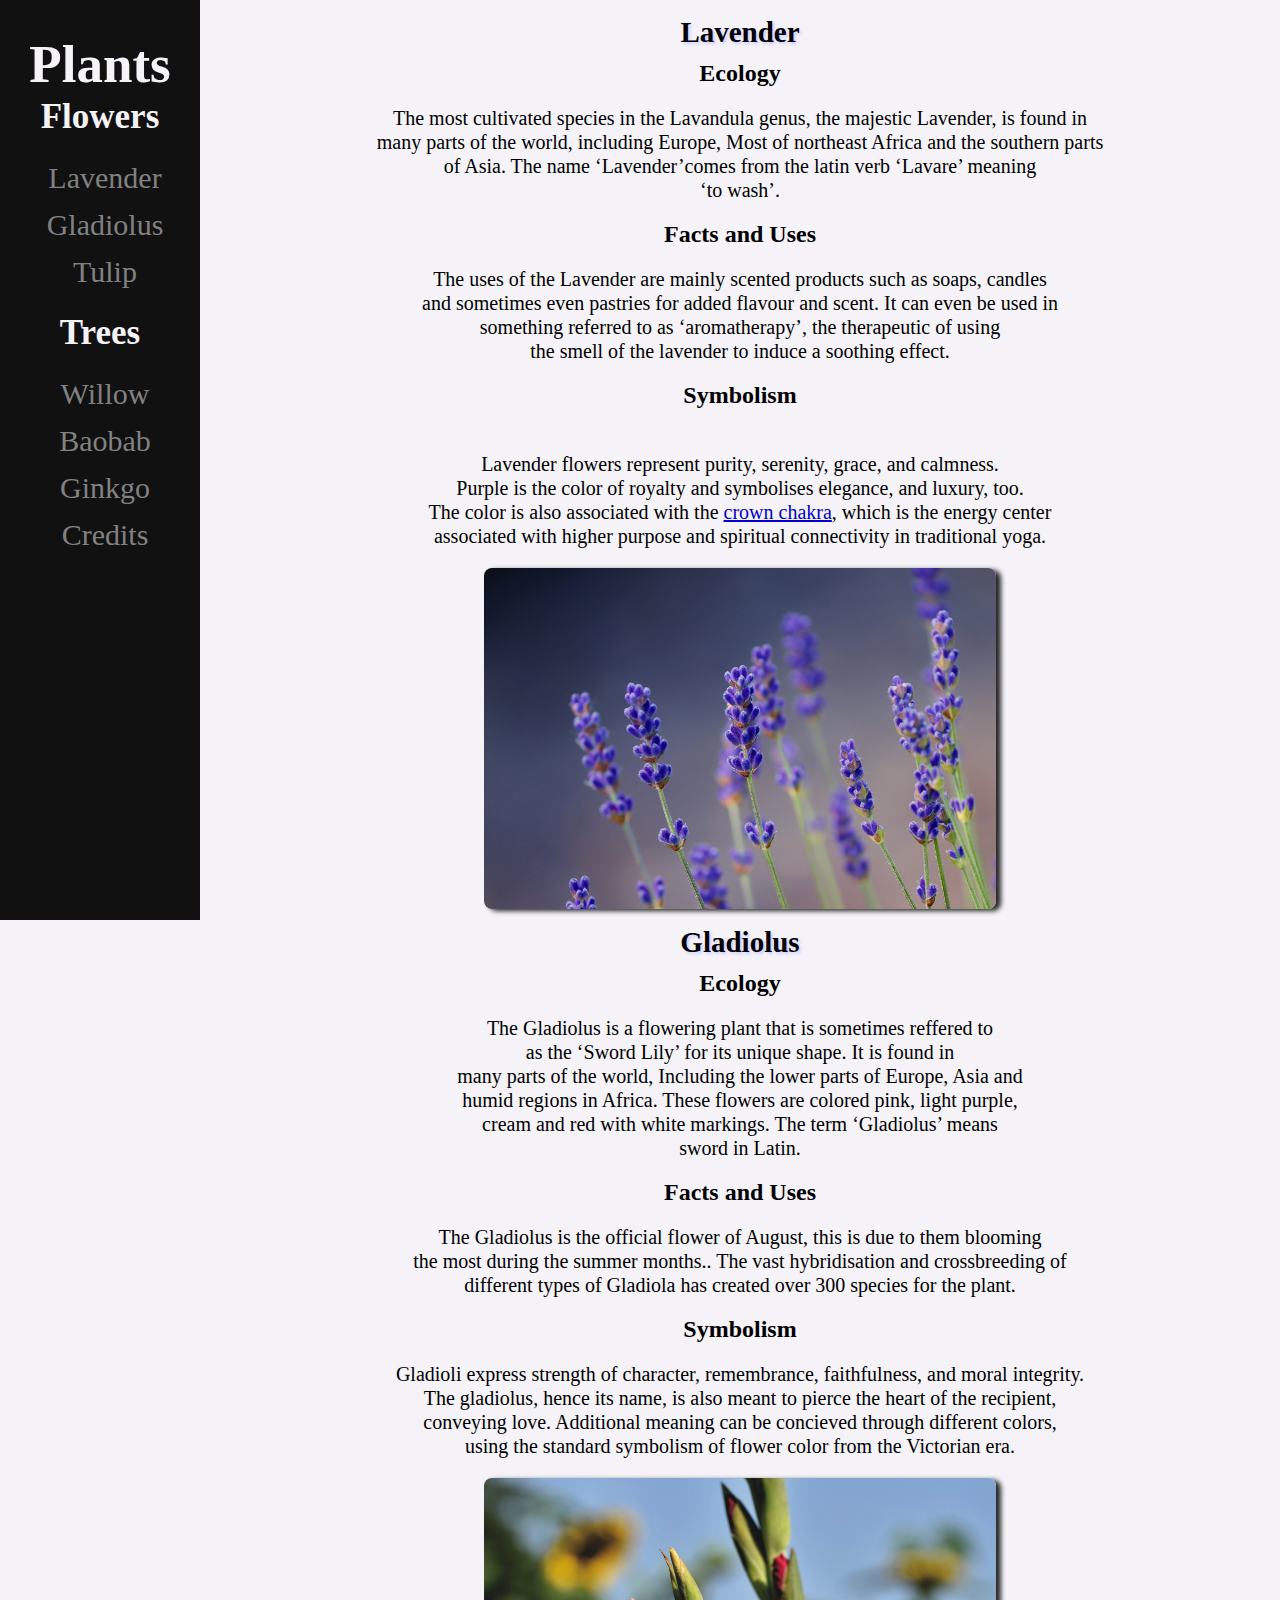
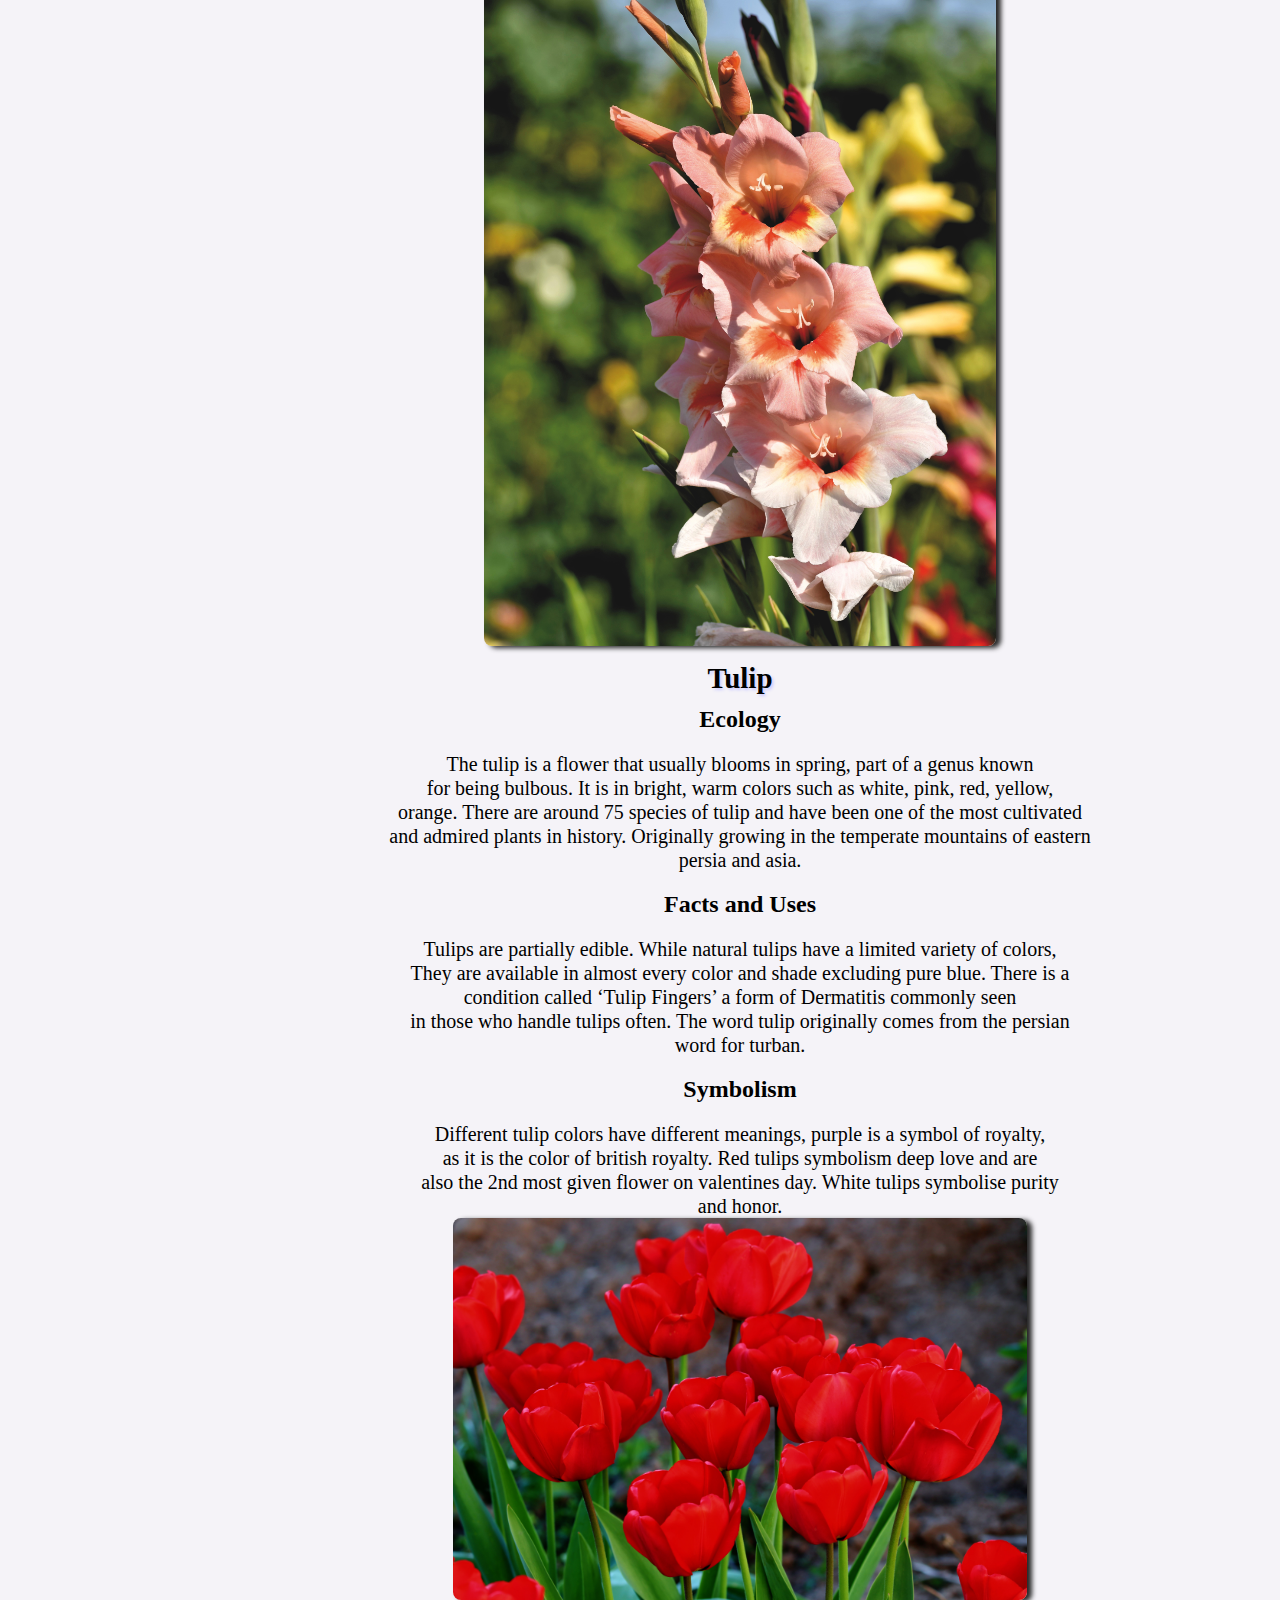
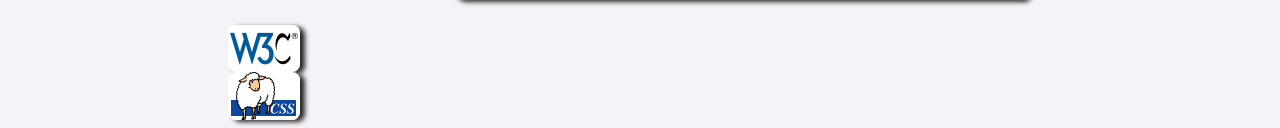
<file: index.html>
<!DOCTYPE html>
<html lang="en">
   <head>
      <meta charset="utf-8">
      <meta name="viewport" content="width=device-width">
      <link href="css/style.css" rel="stylesheet" type="text/css" />
      <title> Flowers </title>
   </head>
   <body>
      <div class="sidenav">
         <h1 id="#Plants" style="text-decoration:none;">Plants </h1>
            <h2 id="Flowers" style = "text-transform: none;">Flowers</h2>
            <ul>
            <li><a class="active1" href="#Lavender" style= "text-decoration: none;">Lavender</a></li> <!--clicking this wont work if you are already at the top of the page!-->
            <li><a class="active2" href="#Gladiolus" style= "text-decoration: none;">Gladiolus</a></li>
            <li><a class="active4" href="#Tulip" style= "text-decoration: none;" >Tulip </a> </li>
            </ul>
            <h2 id= "Trees" style ="text-decoration:none;">Trees</h2>
            <ul>
            <li><a class="active3" href="index2.html#Willow" style= "text-decoration: none;">Willow</a></li> <!--clicking this wont work if you are already at the top of the page!-->
            <li><a class="active5" href="index2.html#Baobab" style= "text-decoration: none;">Baobab </a></li>
            <li><a class="active5" href="index2.html#Ginkgo" style= "text-decoration: none;">Ginkgo </a></li>
            <li><a class="Credits" href="credits.html" style="text-decoration:none;">Credits</a>
            </ul>
      </div>
      <div class="main">
         <h2 id = "Lavender">Lavender</h2>
         <h3>Ecology</h3>
         <p> The most cultivated species in the Lavandula genus&#44; the majestic Lavender&#44; is found in 
            many parts of the world&#44; including Europe&#44; Most of northeast Africa and the southern parts 
            of Asia. The name &lsquo;Lavender&rsquo;comes from the latin verb &lsquo;Lavare&rsquo; meaning 
            &lsquo;to wash&rsquo;.
         </p>
         <h3>Facts and Uses</h3>
         <p>The uses of the Lavender are mainly scented products such as soaps&#44; candles 
            and sometimes even pastries for added flavour and scent. It can even be used in 
            something referred to as &lsquo;aromatherapy&rsquo;&#44; the therapeutic of using 
            the smell of the lavender to induce a soothing effect.
         </p>
         <h3>Symbolism</h3>
         <p> 
            Lavender flowers represent purity&#44; serenity&#44; grace&#44; and calmness. 
            Purple is the color of royalty and symbolises elegance&#44; and luxury&#44; too.  
            The color is also associated with the <a href="https://www.goalcast.com/crown-chakra/">crown chakra</a>&#44; which is the energy center 
            associated with higher purpose and spiritual connectivity in traditional yoga.
         </p>
         <img src="lavender.jpg" alt="A close up of lavenders" class="centre">
         <h2 id = "Gladiolus" >Gladiolus </h2>
         <h3>Ecology</h3>
         <p>The Gladiolus is a flowering plant that is sometimes reffered to
            as the &lsquo;Sword Lily&rsquo; for its unique shape. It is found in 
            many parts of the world&#44; Including the lower parts of Europe&#44; Asia and
            humid regions in Africa. These flowers are colored pink&#44; light purple&#44; 
            cream and red with white markings. The term &lsquo;Gladiolus&rsquo; means
            sword in Latin.
         </p>
         <h3>Facts and Uses</h3>
         <p>The Gladiolus is the official flower of August&#44; this is due to them blooming 
            the most during the summer months.. The vast hybridisation and crossbreeding of 
            different types of Gladiola has created over 300 species for the plant.  
         </p>
         <h3>Symbolism</h3>
         <p>Gladioli express strength of character&#44; remembrance&#44; faithfulness&#44; and moral integrity.
            The gladiolus&#44; hence its name&#44; is also meant to pierce the heart of the recipient&#44; 
            conveying love. Additional meaning can be concieved through different colors&#44; 
            using the standard symbolism of flower color from the Victorian era.
         </p>
         <img src="gladiolus.jpg" alt="A pink and cream colored Gladiolus" class="centre">
         <h2 id= "Tulip"> Tulip </h2>
         <h3>Ecology</h3>
         <p>The tulip is a flower that usually blooms in spring&#44; part of a genus known
            for being bulbous. It is in bright&#44; warm colors such as white&#44; pink&#44; red&#44; yellow&#44; 
            orange. There are around 75 species of tulip and have been one  of the most cultivated
            and admired plants in history. Originally growing in the temperate mountains of eastern 
            persia and asia. 
         </p>
         <h3>Facts and Uses</h3>
         <p>Tulips are partially edible. While natural tulips have a limited variety of colors&#44; 
            They are available in almost every color and shade excluding pure blue. There is a
            condition called &lsquo;Tulip Fingers&rsquo; a form of Dermatitis commonly seen 
            in those who handle tulips often. The word tulip originally comes from the persian 
            word for turban.
         </p>
         <h3>Symbolism</h3>
         <p>Different tulip colors have different meanings&#44; purple is a symbol of royalty&#44;
            as it is the color of british royalty. Red tulips symbolism deep love and are 
            also the 2nd most given flower on valentines day. White tulips symbolise purity
            and honor.
            <img src="tulip.jpg" alt="Red tulips" class="center">
        </p>
          <a href="http://validator.w3.org/check?uri=https://shahradical.github.io/home/"> 
          <img src="w3c.png" alt="HTML5 Validator" class="side">
          </a>
          <a href="http://jigsaw.w3.org/css-validator/validator?uri=https://shahradical.github.io/home/">
            <img src="css.png" alt="CSS Validator" class="side">
          </a>
      </div>
   </body>
</html>
</file>
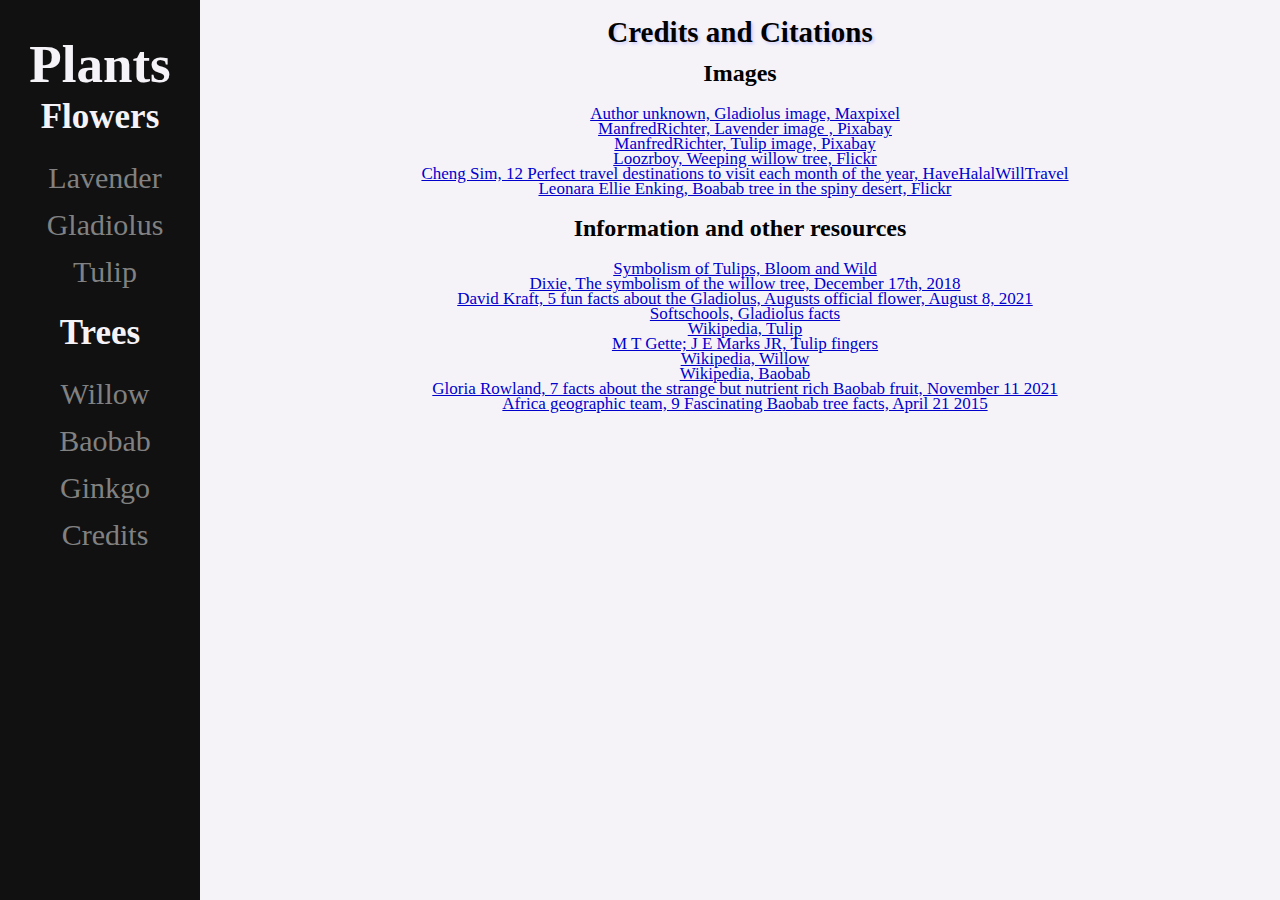
<file: credits.html>
<!DOCTYPE html>
<html lang="en">
   <head>
      <meta charset="UTF-8">
      <meta name="viewport" content="width=device-width">
      <link href="css/style.css" rel="stylesheet" type="text/css" />
      <title> Flowers </title>
   </head>
   <body>
      <div class="sidenav">
         <h1 id="#Plants" style="text-decoration:none;">Plants </h1>
            <h2 id="Flowers" style = "text-transform: none;">Flowers</h2>
            <ul>
            <li><a class="active1" href="index.html#Lavender" style= "text-decoration: none;">Lavender</a></li>
            <li><a class="active2" href="index.html#Gladiolus" style= "text-decoration: none;">Gladiolus</a></li>
            <li><a class="active4" href="index.html#Tulip" style= "text-decoration: none;" >Tulip </a> </li>
            </ul>
            <h2 id= "Trees" style ="text-decoration:none;">Trees</h2>
            <ul>
            <li><a class="active3" href="index2.html#Willow" style= "text-decoration: none;">Willow</a></li>
            <li><a class="active5" href="index2.html#Baobab" style= "text-decoration: none;">Baobab </a></li>
            <li><a class="active6" href="index2.html#Ginkgo" style= "text-decoration: none;">Ginkgo </a></li>
            <li><a class="Credits" href="credits.html" style="text-decoration:none;">Credits</a></h2> 
            </ul>
         </ul>
      </div>
      <div class="main">
        <h2 id="Credits and Citations">Credits and Citations</h2>
        <h3>Images</h3>
        <ul>
        <li><a href = "https://www.maxpixel.net/Gladiolus-Plant-Blossom-Bloom-Sword-Lily-Flowers-5565396">Author unknown, Gladiolus image, Maxpixel</a></li>
        <li><a href= "https://pixabay.com/photos/lavender-violet-close-up-nature-5235395/">ManfredRichter, Lavender image , Pixabay</a></li>
        <li><a href="https://pixabay.com/photos/tulips-monochrome-red-tulip-field-4818753/"> ManfredRichter, Tulip image, Pixabay </a></li>
        <li><a href="https://www.flickr.com/photos/30624156@N00/6925882904">Loozrboy, Weeping willow tree, Flickr</a></li>
        <li><a href="https://www.havehalalwilltravel.com/12-perfect-destinations-to-visit-each-month-of-the-year">Cheng Sim, 12 Perfect travel destinations to visit each month of the year, HaveHalalWillTravel </a></li>
        <li><a href="https://www.flickr.com/photos/33037982@N04/3450546907">Leonara Ellie Enking, Boabab tree in the spiny desert, Flickr</a></li>
        </ul>
        <h3>Information and other resources</h3>
        <ul>
        <li><a href="https://www.bloomandwild.com/the-meaning-and-symbolism-of-tulip-flowers">Symbolism of Tulips, Bloom and Wild</a></li>
        <li><a href="https://willowplaceforwomen.com/symbolism-of-the-willow-tree/#:~:text=The%20willow%20tree%20gives%20us,stability%2C%20hope%2C%20and%20healing.">Dixie, The symbolism of the willow tree, December 17th, 2018</a></li>
        <li><a href="https://www.nanzandkraft.com/blog/5-fun-facts-gladiolus-augusts-official-flower/">David Kraft, 5 fun facts about the Gladiolus, Augusts official flower, August 8, 2021</a></li>
        <li><a href="https://softschools.com/facts/plants/gladiolus_facts/1840/">Softschools, Gladiolus facts</a></li>
        <li><a href="https://en.wikipedia.org/wiki/Tulip">Wikipedia, Tulip</a></li>
        <li><a href="https://pubmed.ncbi.nlm.nih.gov/2137323/">M T Gette; J E Marks JR, Tulip fingers</a></li>
        <li><a href="https://en.wikipedia.org/wiki/Willow">Wikipedia, Willow</a></li>
        <li><a href="https://en.wikipedia.org/wiki/Adansonia">Wikipedia, Baobab</a></li>
        <li><a href="https://blog.inspireuplift.com/baobab-fruit/">Gloria Rowland, 7 facts about the strange but nutrient rich Baobab fruit, November 11 2021</a></li>
        <li><a href="https://africageographic.com/stories/9-fascinating-baobab-tree-facts/">Africa geographic team, 9 Fascinating Baobab tree facts, April 21 2015</a></li>
        </ul>
</file>
<file: css/style.css>
p
{ 
  text-align: center;
  font-size: 20px;
  line-height: 24px;
  font-family: "sans-serif",Quicksand, serif;
  white-space:pre-line
}

h3
{ 
  text-align: center;
  font-size: 24px;
  line-height: 17px;
  font-family: "sans-serif",Quicksand, serif;
}

ol,ul
{
  text-align: center;
  font-size: 17px;
  line-height: 15px;
  font-family: "sans-serif",Quicksand, serif;
  list-style-type: none;
  margin-left: -30px;
}

h1
{
  text-align: center;
  font-size: 53px;
  line-height: 17px;
  font-family: "sans-serif",Quicksand, serif;
  color: #F5F3F8;
}

#Trees, #Flowers, #Credits
{
  text-align: center;
  font-size: 35px;
  text-shadow: none;
  color: #F5F3F8;
}

h2
{
  text-align: center;
  font-size: 29px;
  line-height: 17px;
  font-family: "sans-serif",Quicksand, serif;
  text-shadow: 2px 2px 3px #ccccff;
  ;
}

body
{
background-color:  #F5F3F8
}

a 
{
 color: rgb(0, 0, 0);
}

/*stuff for the navigation bar*/
.sidenav
  {
  height: 100%; /* Full-height: remove this if you want "auto" height */
  width: 200px; /* Set the width of the sidebar */
  position: fixed; /* Fixed Sidebar (stay in place on scroll) */
  z-index: 1; /* Stay on top */
  top: 0; /* Stay at the top */
  left: 0;
  background-color: #111; /* Black */
  overflow-x: hidden; /* Disable horizontal scroll */
  padding-top: 20px;
}

/* The navigation menu links */
.sidenav a {
  padding: 16px 16px 16px 16px;
  text-decoration: none;
  font-size: 30px;
  color: #818181;
  display: block;
  text-align: center; 
}

.sidenav a:hover
{
  color: #f1f1f1;
}

.main 
{
  margin-left: 200px; /* Same as the width of the sidebar */
  padding: 0px 20px;
}

/* On smaller screens, where height is less than 450px, change the style of the sidebar (smaller font size) */
@media screen and (max-height: 450px) 
{
  .sidenav {padding-top: 15px;}
  .sidenav a {font-size: 18px;}
}

img /*rounded corners :)*/ 
{
  border-radius: 8px;
  margin-left: auto;
  margin-right: auto;  
  max-width: 56% 
}

.centre
{
  display: block;
  margin-left: auto;
  margin-right: auto;
  width: 50%;
}
.side 
{
  display: block;
  margin-left: 0px;
}
li a:hover
{
background-color: rgb(103,46,130);
}

a 
{ 
  color: #00c; 
}

a:focus 
{ 
  color: rgb(179, 164, 189); 
}

a:visited
{
  color: rgb(179, 164, 189); 
}

div img
{
box-shadow: 5px 2px 5px #272727;
}
</file>
